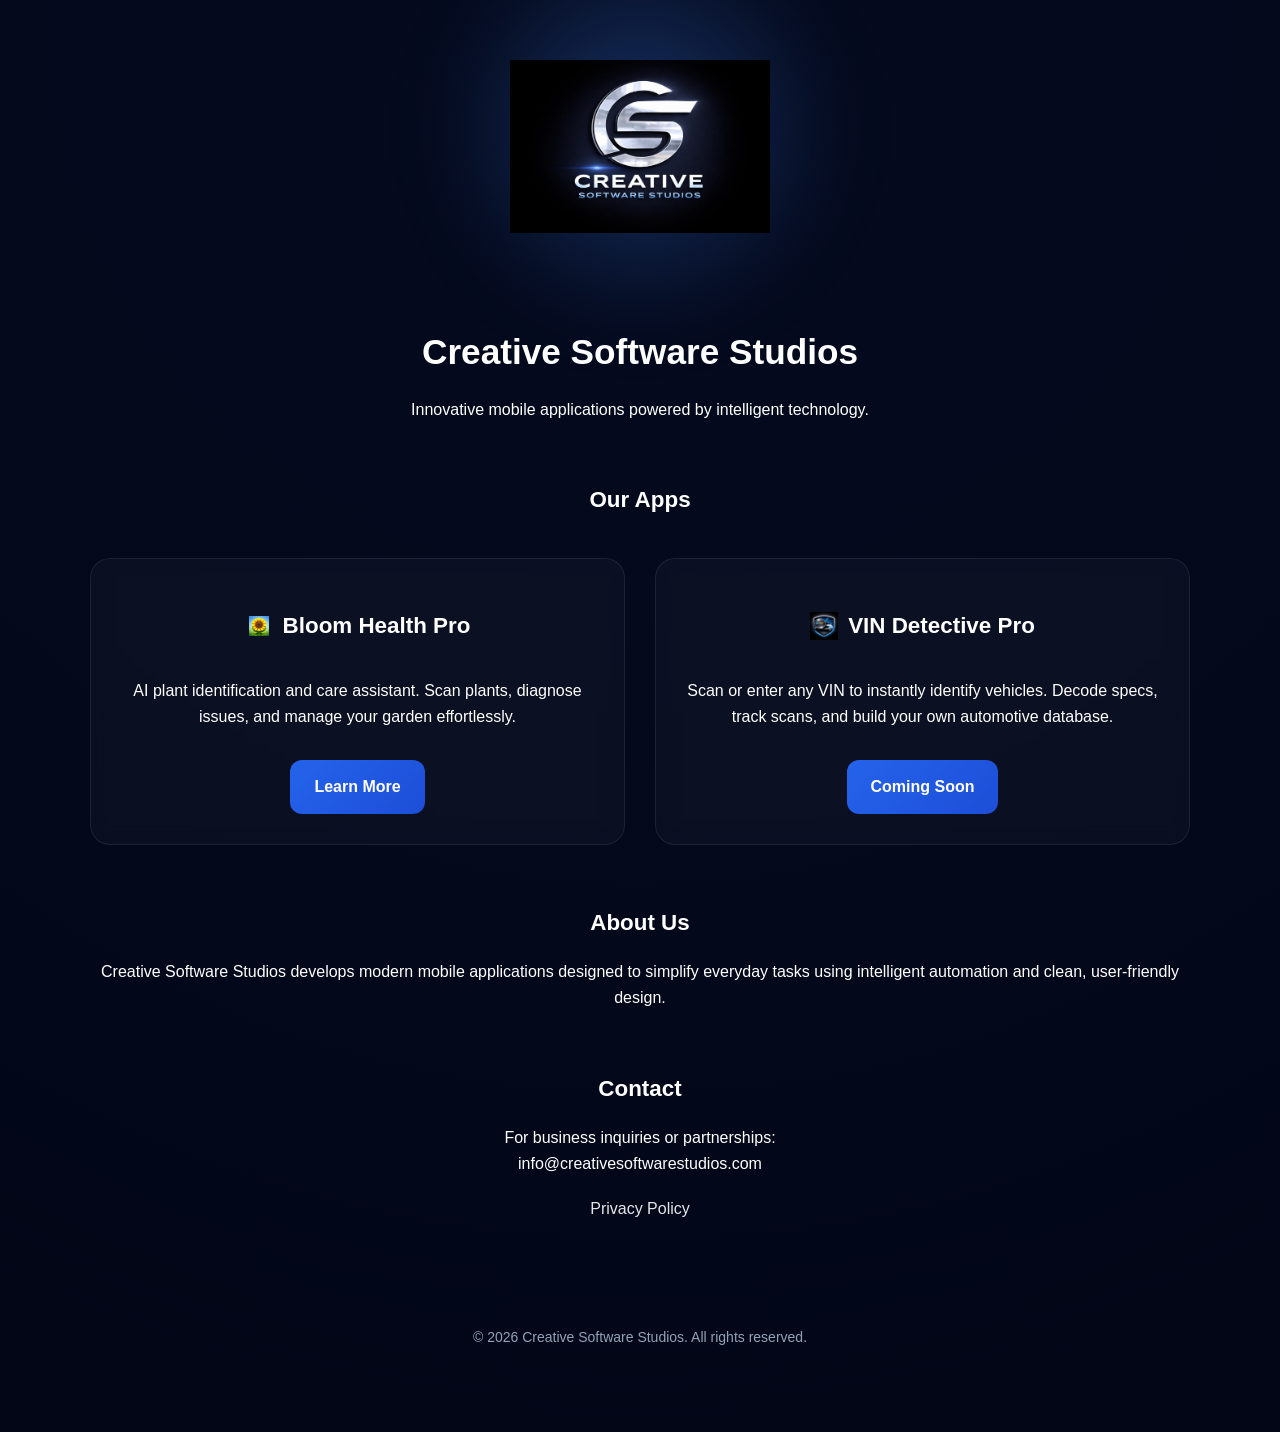
<file: index.html>
<!DOCTYPE html>
<html lang="en">
<head>
<meta charset="UTF-8">
<meta name="viewport" content="width=device-width, initial-scale=1.0">
<title>Creative Software Studios</title>

<link rel="icon" type="image/png" href="assets/favicon.png">
<link rel="stylesheet" href="styles.css">
</head>

<body class="home-page">

<header class="site-header">
  <div class="logo-glow"></div>
  <img src="assets/logo.png" class="logo" alt="Creative Software Studios">
</header>

<div class="container">

<h1>Creative Software Studios</h1>
<p>Innovative mobile applications powered by intelligent technology.</p>

<div class="section">
<h2>Our Apps</h2>

<div class="app-grid">

<div class="card">
  <div class="card-title">
    <img src="assets/BloomHealthPro.png" class="card-icon" alt="Bloom Health Pro">
    <h2>Bloom Health Pro</h2>
  </div>

  <p>
    AI plant identification and care assistant. Scan plants, diagnose
    issues, and manage your garden effortlessly.
  </p>
  <a class="button" href="bloom-health-pro.html">Learn More</a>
</div>

<div class="card">
  <div class="card-title">
    <img
      src="assets/VinDetectivePro.png"
      alt="VIN Detective Pro"
      class="card-icon"
    />
    <h2>VIN Detective Pro</h2>
</div>
<p>
Scan or enter any VIN to instantly identify vehicles. Decode specs,
track scans, and build your own automotive database.
</p>
<a class="button" href="vin-detective-pro.html">Coming Soon</a>
</div>

</div>
</div>

<div class="section">
<h2>About Us</h2>
<p>
Creative Software Studios develops modern mobile applications designed
to simplify everyday tasks using intelligent automation and clean,
user-friendly design.
</p>
</div>

<div class="section">
<h2>Contact</h2>
<p>
For business inquiries or partnerships:<br>
<a href="mailto:info@creativesoftwarestudios.com">
  info@creativesoftwarestudios.com
</a>
</p>
</div>

<p class="privacy-link-wrapper">
  <a href="privacy.html" class="privacy-link">Privacy Policy</a>
</p>

<footer>
  <p>© 2026 Creative Software Studios. All rights reserved.</p>
</footer>

</div>

</body>
</html>
</file>
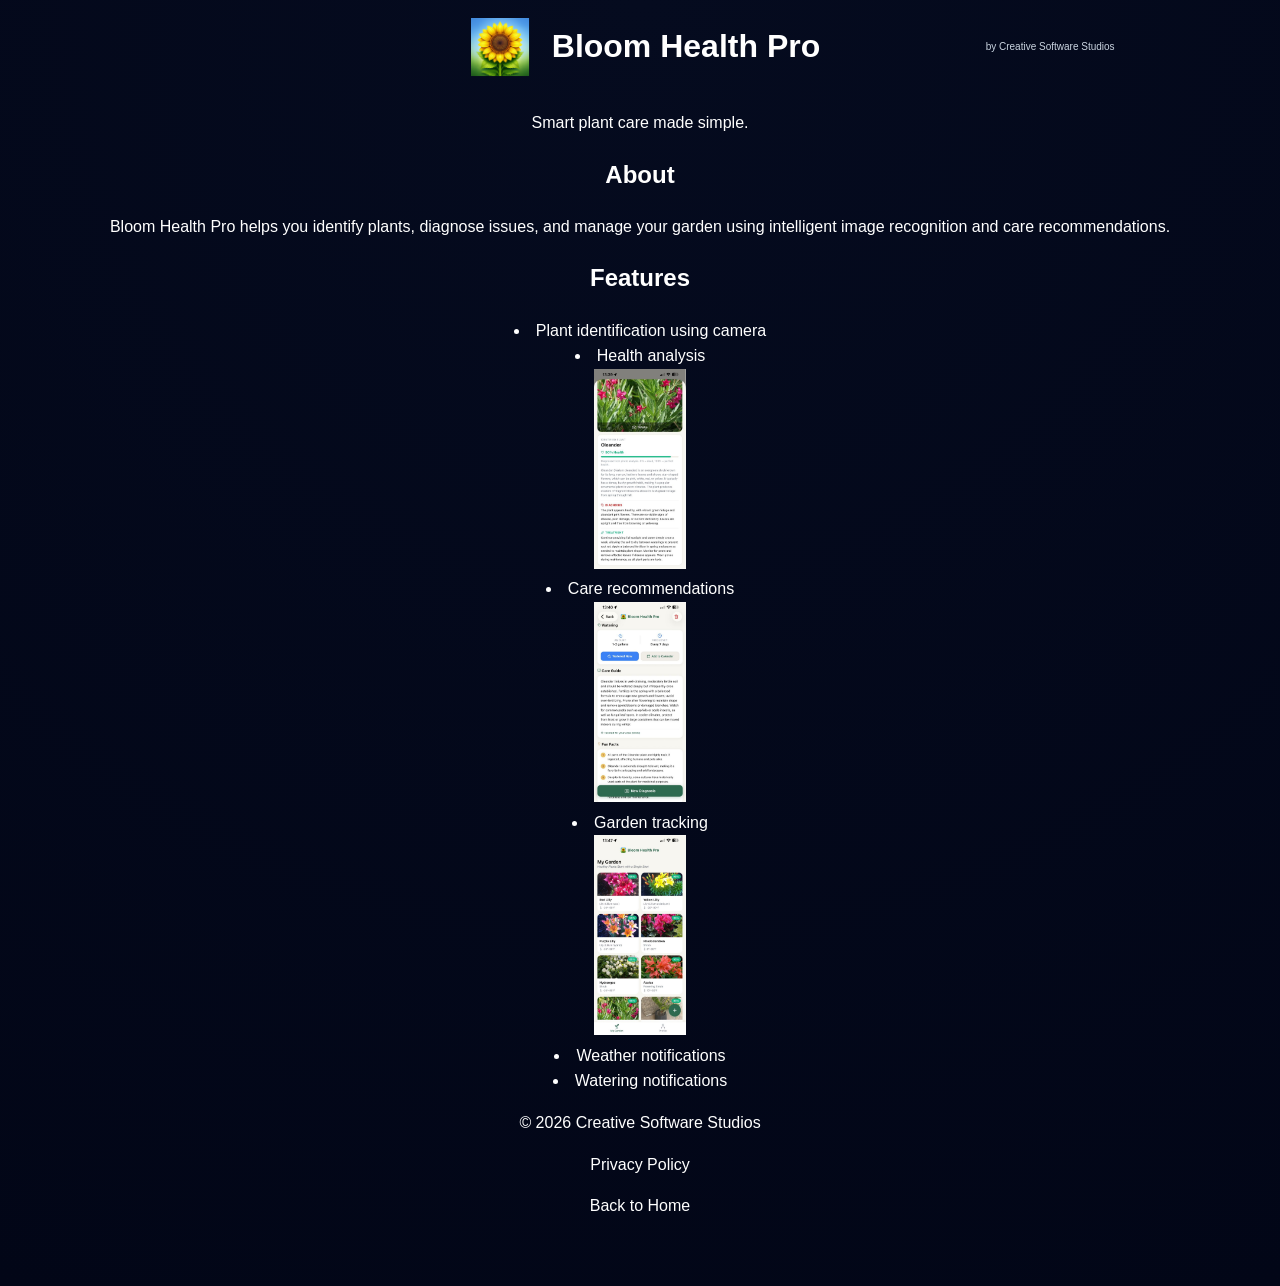
<file: bloom-health-pro-old.html>
<!DOCTYPE html>
<html lang="en">
<head>
<meta charset="UTF-8">
<meta name="viewport" content="width=device-width, initial-scale=1.0">
<title>Bloom Health Pro - Creative Software Studios</title>
<link rel="stylesheet" href="styles.css">
<link rel="icon" type="image/png" href="/assets/favicon.png">
</head>
<body class="bloom-page">
<header class="site-header">
  <div class="logo-glow"></div>
 </header>
<main>
<div class="page-title bloom-title">
  <div class="title-center">
    <img
      src="assets/BloomHealthPro.png"
      alt="Bloom Health Pro App Icon"
      class="app-icon"
    />
    <h1>Bloom Health Pro</h1>
  </div>
  <div class="title-right">
    <span class="by-text">by Creative Software Studios</span>
  </div>
</div>

<p class="tagline">
  Smart plant care made simple.
</p>

<section>
  <h2>About</h2>
  <p>
    Bloom Health Pro helps you identify plants, diagnose issues, and
    manage your garden using intelligent image recognition and
    care recommendations.
  </p>
</section>

<section>
  <h2>Features</h2>
  <ul>
    <li>Plant identification using camera</li>
    <li>Health analysis</li>
    <img
      src="assets/Diagnose.jpeg"
      alt="Bloom Health Pro Diagnose Plant"
      class="screenshot"
      onclick="openImage(this)"
    />
    <li>Care recommendations</li>
    <img
      src="assets/CareGuide.jpeg"
      alt="Bloom Health Pro Care Guide"
      class="screenshot"
      onclick="openImage(this)"
    />
    <li>Garden tracking</li>
    <img
      src="assets/MyGarden.jpeg"
      alt="Bloom Health Pro Care Guide"
      class="screenshot"
      onclick="openImage(this)"
    />
    <li>Weather notifications</li>
    <li>Watering notifications</li>
  </ul>
</section>

</main>

<footer>
  <p>© 2026 Creative Software Studios</p>
  <p></p>
  <div class="footer-links">
    <a href="privacy.html" class="privacy-link">Privacy Policy</a>
    <p></p>
    <a href="index.html" class="privacy-link">Back to Home</a>
    <p></p>
    <br></br>
  </div>
</footer>
<div id="imageModal" class="image-modal" onclick="closeImage()">
  <img class="image-modal-content" id="modalImage">
</div>

<script>
function openImage(img) {
  document.getElementById("imageModal").style.display = "flex";
  document.getElementById("modalImage").src = img.src;
}

function closeImage() {
  document.getElementById("imageModal").style.display = "none";
}
</script>
</body>
</html>
</file>
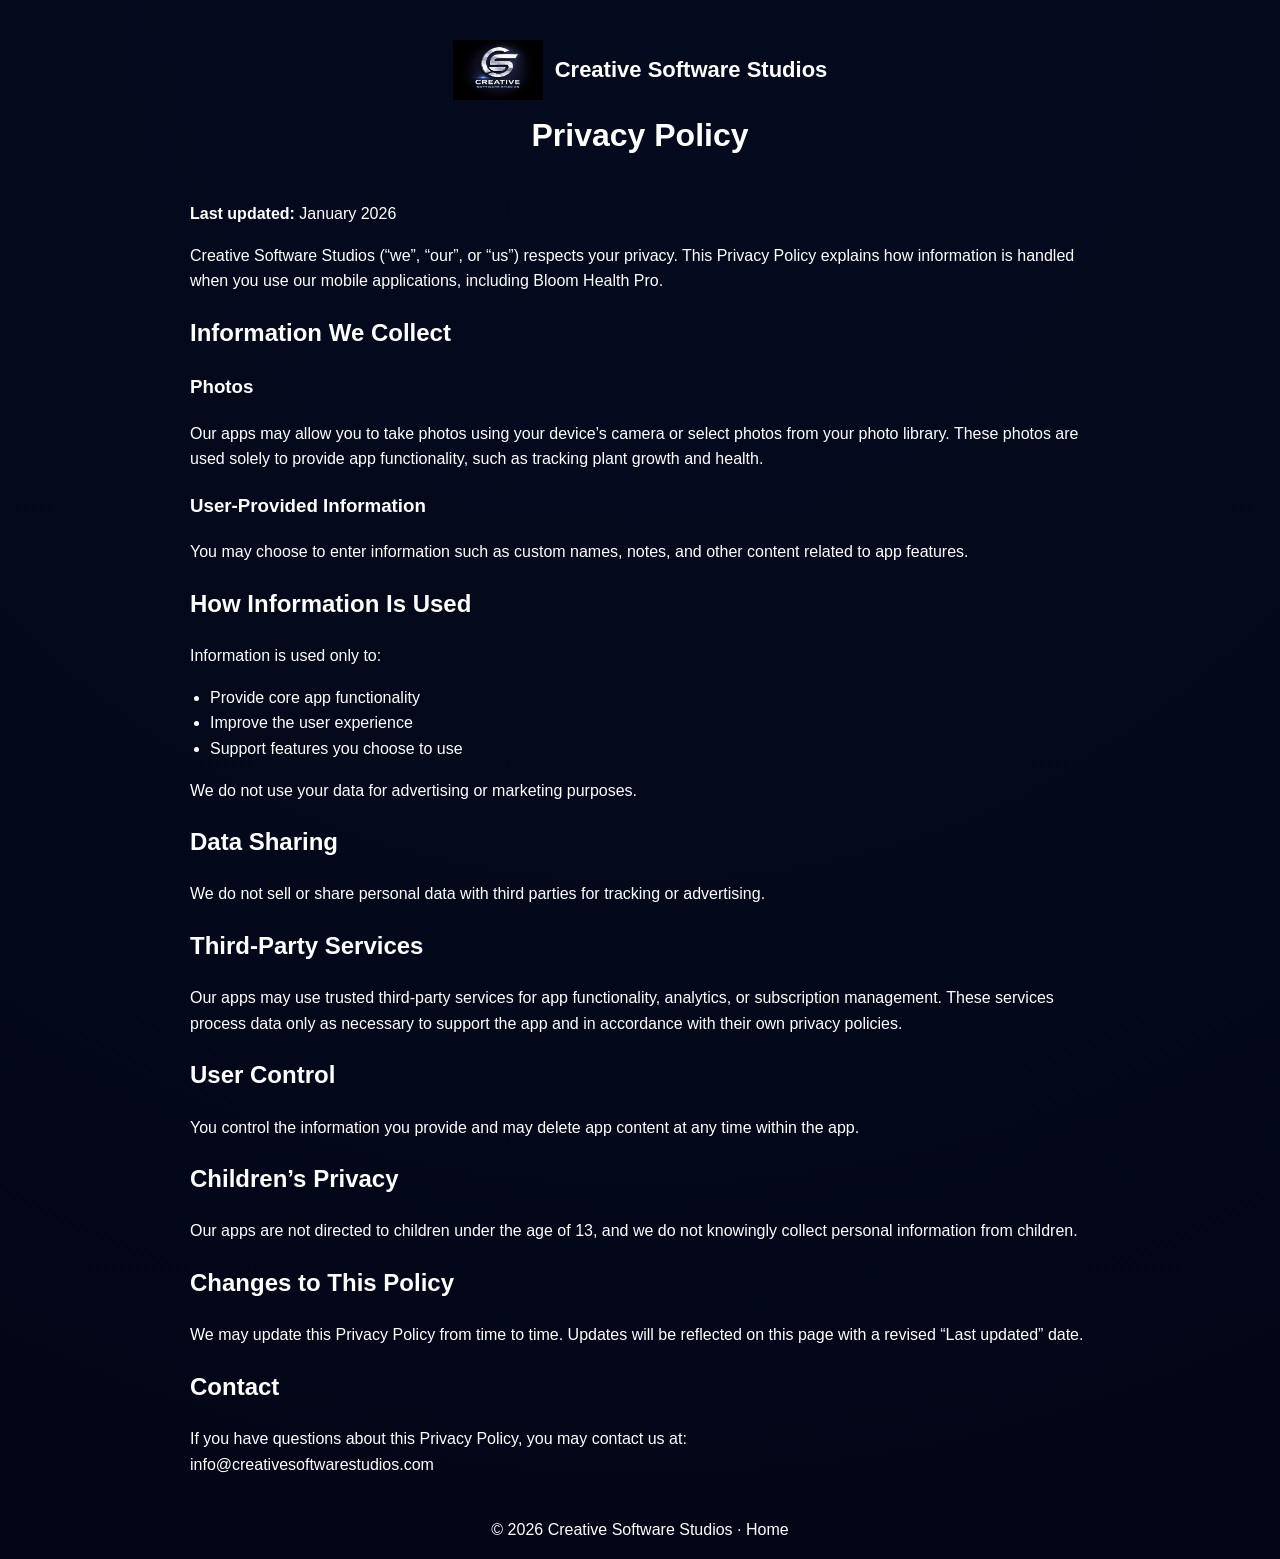
<file: privacy.html>
<!DOCTYPE html>
<html lang="en">
<head>
  <meta charset="UTF-8" />
  <title>Privacy Policy – Creative Software Studios</title>
  <meta name="viewport" content="width=device-width, initial-scale=1.0" />
  <link rel="stylesheet" href="styles.css" />
  <link rel="icon" type="image/png" href="assets/favicon.png">
</head>

<body class="privacy-page">

  <header class="privacy-header">

    <div class="privacy-brand">
      <img src="assets/logo.png" alt="Creative Software Studios" class="privacy-logo" />
      <span class="privacy-company">Creative Software Studios</span>
    </div>

    <h1 class="privacy-title">Privacy Policy</h1>

  </header>

  <main class="policy">
    <p><strong>Last updated:</strong> January 2026</p>

    <p>
      Creative Software Studios (“we”, “our”, or “us”) respects your privacy.
      This Privacy Policy explains how information is handled when you use our mobile applications,
      including Bloom Health Pro.
    </p>

    <h2>Information We Collect</h2>

    <h3>Photos</h3>
    <p>
      Our apps may allow you to take photos using your device’s camera or select photos
      from your photo library. These photos are used solely to provide app functionality,
      such as tracking plant growth and health.
    </p>

    <h3>User-Provided Information</h3>
    <p>
      You may choose to enter information such as custom names, notes, and other content
      related to app features.
    </p>

    <h2>How Information Is Used</h2>
    <p>
      Information is used only to:
    </p>
    <ul>
      <li>Provide core app functionality</li>
      <li>Improve the user experience</li>
      <li>Support features you choose to use</li>
    </ul>

    <p>
      We do not use your data for advertising or marketing purposes.
    </p>

    <h2>Data Sharing</h2>
    <p>
      We do not sell or share personal data with third parties for tracking or advertising.
    </p>

    <h2>Third-Party Services</h2>
    <p>
      Our apps may use trusted third-party services for app functionality,
      analytics, or subscription management. These services process data only
      as necessary to support the app and in accordance with their own privacy policies.
    </p>

    <h2>User Control</h2>
    <p>
      You control the information you provide and may delete app content at any time
      within the app.
    </p>

    <h2>Children’s Privacy</h2>
    <p>
      Our apps are not directed to children under the age of 13,
      and we do not knowingly collect personal information from children.
    </p>

    <h2>Changes to This Policy</h2>
    <p>
      We may update this Privacy Policy from time to time.
      Updates will be reflected on this page with a revised “Last updated” date.
    </p>

    <h2>Contact</h2>
    <p>
      If you have questions about this Privacy Policy, you may contact us at:
      <br />
      <a href="mailto:info@creativesoftwarestudios.com">
        info@creativesoftwarestudios.com
      </a>
    </p>
  </main>

  <footer>
    <p>
      © <span id="year"></span> Creative Software Studios ·
      <a href="index.html">Home</a>
    </p>
  </footer>

  <script>
    document.getElementById("year").textContent = new Date().getFullYear();
  </script>

</body>
</html>
</file>
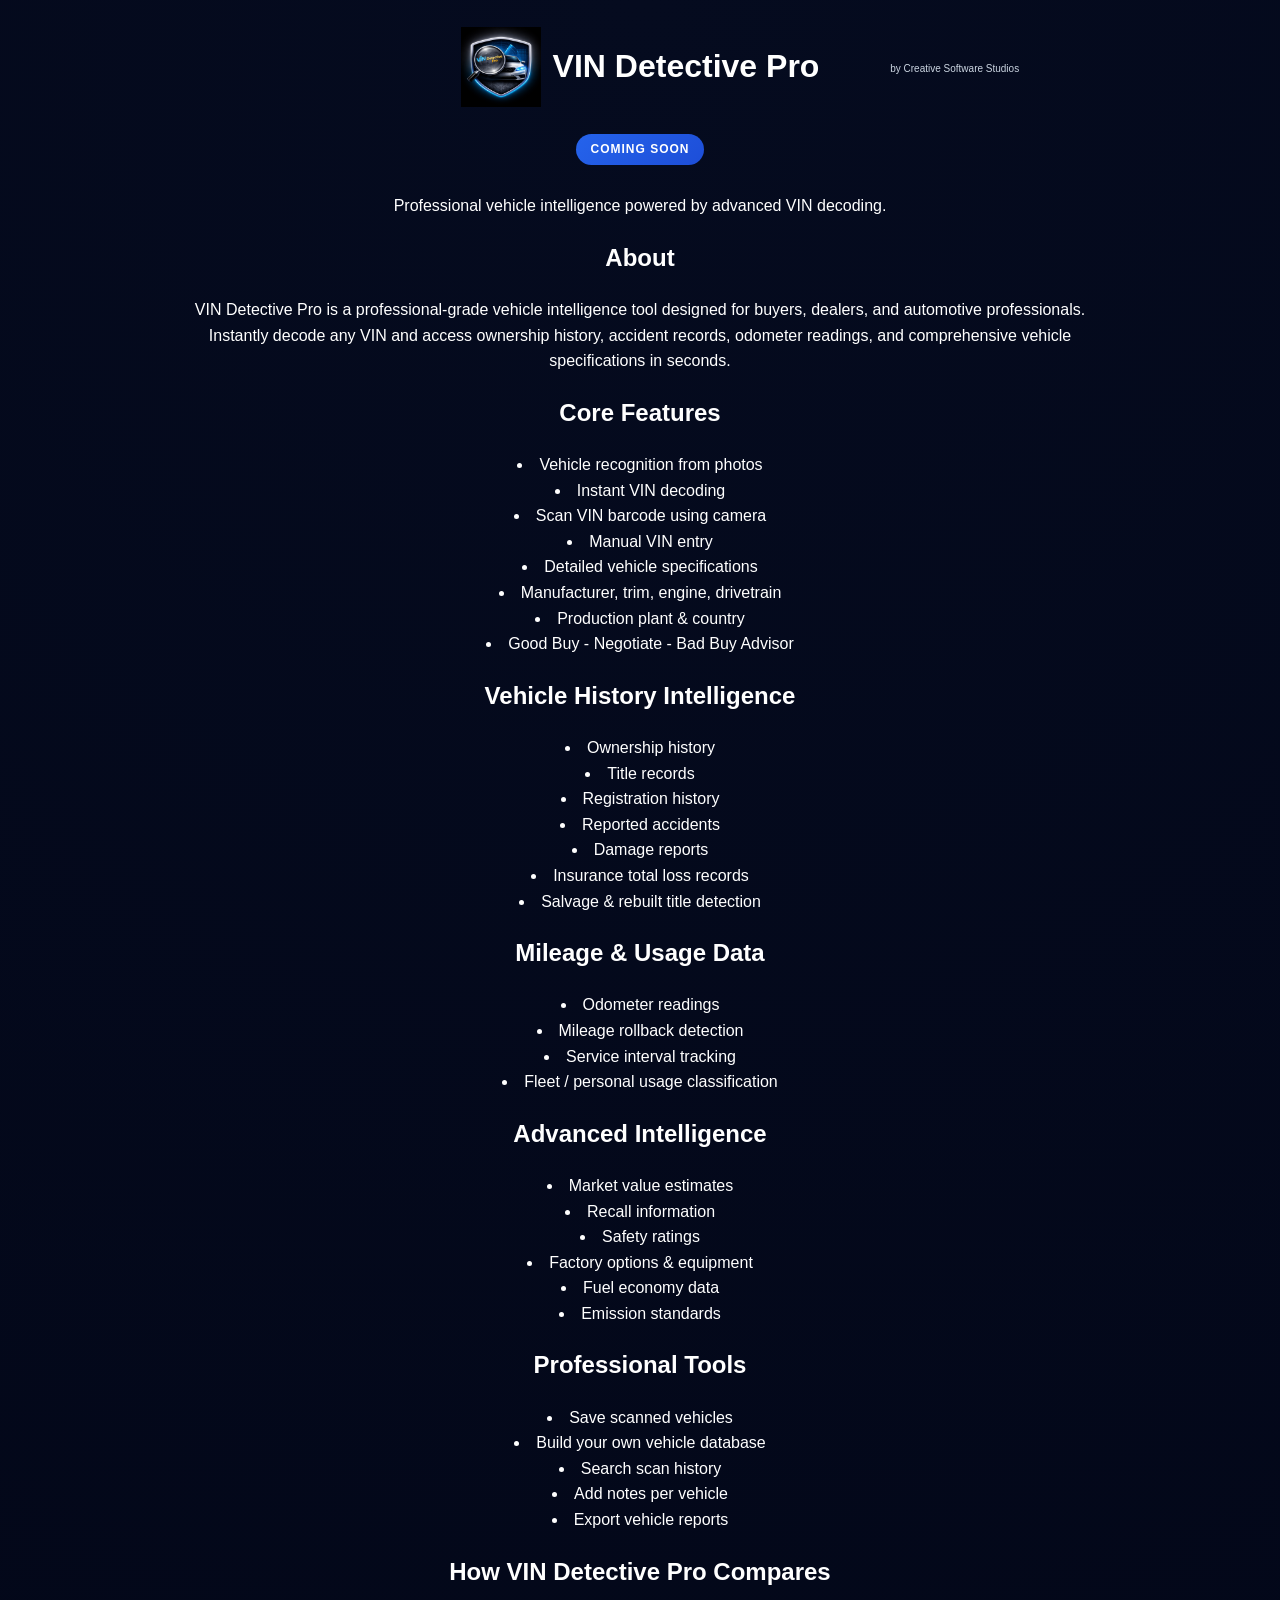
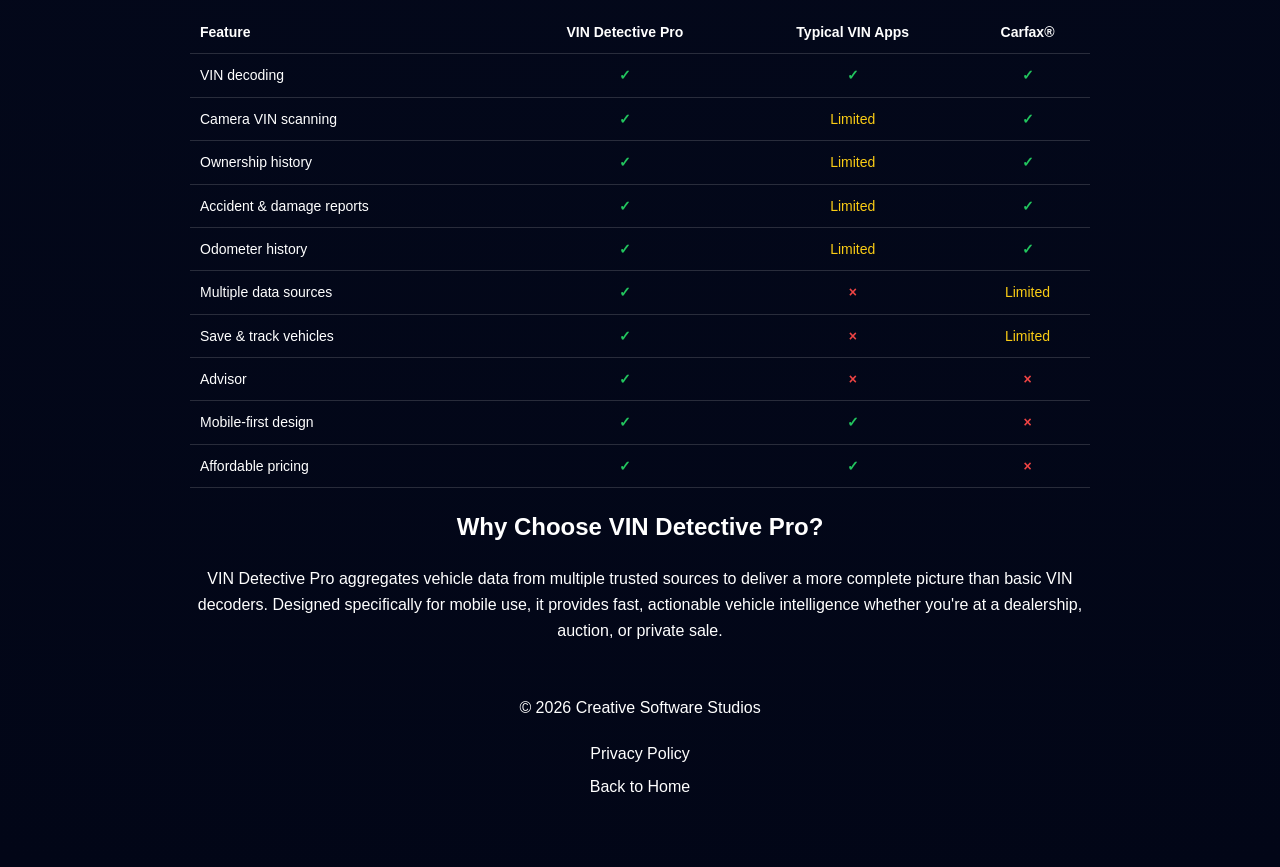
<file: vin-detective-pro.html>
<!DOCTYPE html>
<html lang="en">
<head>
<meta charset="UTF-8">
<meta name="viewport" content="width=device-width, initial-scale=1.0">
<title>VIN Detective Pro - Creative Software Studios</title>
<link rel="stylesheet" href="styles.css">
<link rel="icon" type="image/png" href="assets/favicon.png">
</head>

<body class="vin-page">

<header class="site-header">
  <div class="logo-glow"></div>
</header>

<main>

<div class="page-title vin-title">
  <div class="title-center">
    <img
      src="assets/VinDetectivePro.png"
      alt="VIN Detective Pro App Icon"
      class="app-icon"
    />
    <h1>VIN Detective Pro</h1>
  </div>

  <div class="title-right">
    <span class="by-text">by Creative Software Studios</span>
  </div>
</div>

<div class="coming-soon">COMING SOON</div>

<p class="tagline">
  Professional vehicle intelligence powered by advanced VIN decoding.
</p>

<section>
<h2>About</h2>
<p>
VIN Detective Pro is a professional-grade vehicle intelligence tool designed
for buyers, dealers, and automotive professionals. Instantly decode any VIN
and access ownership history, accident records, odometer readings, and
comprehensive vehicle specifications in seconds.
</p>
</section>

<section>
<h2>Core Features</h2>
<ul>
<li>Vehicle recognition from photos</li>
<li>Instant VIN decoding</li>
<li>Scan VIN barcode using camera</li>
<li>Manual VIN entry</li>
<li>Detailed vehicle specifications</li>
<li>Manufacturer, trim, engine, drivetrain</li>
<li>Production plant & country</li>
<li>Good Buy - Negotiate - Bad Buy Advisor</li>
</ul>
</section>

<section>
<h2>Vehicle History Intelligence</h2>
<ul>
<li>Ownership history</li>
<li>Title records</li>
<li>Registration history</li>
<li>Reported accidents</li>
<li>Damage reports</li>
<li>Insurance total loss records</li>
<li>Salvage & rebuilt title detection</li>
</ul>
</section>

<section>
<h2>Mileage & Usage Data</h2>
<ul>
<li>Odometer readings</li>
<li>Mileage rollback detection</li>
<li>Service interval tracking</li>
<li>Fleet / personal usage classification</li>
</ul>
</section>

<section>
<h2>Advanced Intelligence</h2>
<ul>
<li>Market value estimates</li>
<li>Recall information</li>
<li>Safety ratings</li>
<li>Factory options & equipment</li>
<li>Fuel economy data</li>
<li>Emission standards</li>
</ul>
</section>

<section>
<h2>Professional Tools</h2>
<ul>
<li>Save scanned vehicles</li>
<li>Build your own vehicle database</li>
<li>Search scan history</li>
<li>Add notes per vehicle</li>
<li>Export vehicle reports</li>
</ul>
</section>

<section>
<h2>How VIN Detective Pro Compares</h2>

<table class="comparison-table">
<tr>
<th class="feature-col">Feature</th>
<th>VIN Detective Pro</th>
<th>Typical VIN Apps</th>
<th>Carfax®</th>
</tr>

<tr>
<td>VIN decoding</td>
<td class="yes">✓</td>
<td class="yes">✓</td>
<td class="yes">✓</td>
</tr>

<tr>
<td>Camera VIN scanning</td>
<td class="yes">✓</td>
<td class="limited">Limited</td>
<td class="yes">✓</td>
</tr>

<tr>
<td>Ownership history</td>
<td class="yes">✓</td>
<td class="limited">Limited</td>
<td class="yes">✓</td>
</tr>

<tr>
<td>Accident & damage reports</td>
<td class="yes">✓</td>
<td class="limited">Limited</td>
<td class="yes">✓</td>
</tr>

<tr>
<td>Odometer history</td>
<td class="yes">✓</td>
<td class="limited">Limited</td>
<td class="yes">✓</td>
</tr>

<tr>
<td>Multiple data sources</td>
<td class="yes">✓</td>
<td class="no">&times;</td>
<td class="limited">Limited</td>
</tr>

<tr>
<td>Save & track vehicles</td>
<td class="yes">✓</td>
<td class="no">&times;</td>
<td class="limited">Limited</td>
</tr>

<tr>
<td>Advisor</td>
<td class="yes">✓</td>
<td class="no">&times;</td>
<td class="no">&times;</td>
</tr>
  
<tr>
<td>Mobile-first design</td>
<td class="yes">✓</td>
<td class="yes">✓</td>
<td class="no">&times;</td>
</tr>

<tr>
<td>Affordable pricing</td>
<td class="yes">✓</td>
<td class="yes">✓</td>
<td class="no">&times;</td>
</tr>

</table>

</section>

<section>
<h2>Why Choose VIN Detective Pro?</h2>
<p>
VIN Detective Pro aggregates vehicle data from multiple trusted sources to
deliver a more complete picture than basic VIN decoders. Designed specifically
for mobile use, it provides fast, actionable vehicle intelligence whether you're
at a dealership, auction, or private sale.
</p>
</section>

</main>

<footer>
  <p>© 2026 Creative Software Studios</p>

  <div class="footer-links">
    <a href="privacy.html" class="privacy-link">Privacy Policy</a>
    <a href="index.html" class="privacy-link">Back to Home</a>
  </div>
  <p> </p>
  <br> </br>
</footer>

</body>
</html>
</file>
<file: styles.css>
/* ---------- GLOBAL ---------- */

body {
  margin: 0;
  font-family: -apple-system, BlinkMacSystemFont, "Segoe UI", Roboto, Helvetica, Arial, sans-serif;
  background: radial-gradient(circle at top, #050b1f, #020617);
  color: #ffffff;
  line-height: 1.6;
}

/* ---------- PRIVACY LINK (GLOBAL) ---------- */

.privacy-link,
.privacy-link:visited,
.privacy-link:active {
  color: #ffffff !important;
  text-decoration: none;
}

.privacy-link:hover {
  color: #ffffff !important;
  text-decoration: underline;
}

/* ---------- HOME PAGE ONLY ---------- */

.home-page {
  text-align: center;
}

.home-page .container {
  max-width: 1100px;
  margin: auto;
  padding: 40px 20px;
}

/* ---------- HEADER ---------- */

.home-page .site-header {
  position: relative;
  padding: 60px 20px 20px;
}

.home-page .logo {
  width: 260px;
  max-width: 80%;
  position: relative;
  z-index: 2;
}

.home-page .logo-glow {
  position: absolute;
  top: 50%;
  left: 50%;
  width: 400px;
  height: 400px;
  transform: translate(-50%, -50%);
  background: radial-gradient(circle, rgba(59,130,246,0.35), transparent 70%);
  filter: blur(40px);
  animation: glowPulse 4s ease-in-out infinite;
  z-index: 1;
}

@keyframes glowPulse {
  0% { opacity: 0.4; transform: translate(-50%, -50%) scale(0.9); }
  50% { opacity: 0.8; transform: translate(-50%, -50%) scale(1.1); }
  100% { opacity: 0.4; transform: translate(-50%, -50%) scale(0.9); }
}

/* ---------- TYPOGRAPHY ---------- */

.home-page h1 {
  margin-bottom: 0.5rem;
  font-size: 2.2rem;
}

.home-page h2 {
  font-size: 1.4rem;
}

/* ---------- SECTIONS ---------- */

.home-page .section {
  margin-top: 60px;
}

/* ---------- APP GRID ---------- */

.home-page .app-grid {
  display: flex;
  gap: 30px;
  margin-top: 40px;
  overflow-x: auto;
}

.home-page .card {
  min-width: 420px;
  flex: 1;
  background: rgba(255,255,255,0.03);
  border: 1px solid rgba(255,255,255,0.08);
  border-radius: 20px;
  padding: 30px;
  backdrop-filter: blur(10px);
  transition: 0.3s ease;
}

.home-page .card:hover {
  transform: translateY(-5px);
  box-shadow: 0 20px 40px rgba(59,130,246,0.15);
}

/* ---------- CARD TITLE ---------- */

.home-page .card-title {
  display: flex;
  align-items: center;
  justify-content: center;
  gap: 10px;
}

.home-page .card-icon {
  height: 28px;
  width: 28px;
}

/* ---------- BUTTON ---------- */

.home-page .button {
  display: inline-block;
  margin-top: 15px;
  padding: 14px 24px;
  background: linear-gradient(135deg, #2563eb, #1d4ed8);
  border-radius: 12px;
  text-decoration: none;
  color: white;
  font-weight: 600;
}

/* ---------- LINKS ---------- */

.home-page a {
  color: #ffffff;
  text-decoration: none;
}

.home-page a:hover {
  text-decoration: underline;
}

/* ---------- PRIVACY LINK ---------- */

.home-page .privacy-link-wrapper {
  margin-top: 20px;
}

.home-page .privacy-link {
  color: #ffffff;
  opacity: 0.9;
}

.home-page .privacy-link:hover {
  opacity: 1;
}

/* ---------- FOOTER ---------- */

.home-page footer {
  margin-top: 60px;
  padding: 30px;
  color: #94a3b8;
  font-size: 14px;
}

/* ---------- BLOOM PAGE HEADER ---------- */

.bloom-page .bloom-title {
  display: grid;
  grid-template-columns: 1fr auto 1fr;
  align-items: center;
  margin-bottom: 10px;
}

.bloom-page .title-center {
  grid-column: 2;
  display: flex;
  align-items: center;
  gap: 12px;
  justify-content: center;
}

.bloom-page .title-right {
  grid-column: 3;
  justify-self: center;
  display: flex;
  align-items: center;
}

.bloom-page .app-icon {
  height: 80px;
}

.bloom-page .screenshot {
  height: 200px;
}

.bloom-page .screenshot:hover {
  transform: scale(1.03);
}

.bloom-page .by-text {
  font-size: 10px;
  color: #cbd5e1;
  white-space: nowrap;
}

/* Center comparison table on Bloom page */
.bloom-page .comparison-table {
  margin: 40px auto;
  width: 100%;
  max-width: 900px;
  border-collapse: collapse;
}

/* Center the table container */
.bloom-page .comparison-table-wrapper {
  display: flex;
  justify-content: center;
}

/* Align text properly */
.bloom-page .comparison-table th,
.bloom-page .comparison-table td {
  text-align: center;
  padding: 14px 16px;
}

/* Left align feature column like VIN page */
.bloom-page .comparison-table .feature-col,
.bloom-page .comparison-table td:first-child {
  text-align: left;
}

/* ---------- BLOOM PAGE COMPARISON COLORS ---------- */

.bloom-page .comparison-table .yes {
  color: #22c55e;
  font-weight: 700;
}

.bloom-page .comparison-table .no {
  color: #ef4444;
  font-weight: 700;
}

.bloom-page .comparison-table .limited {
  color: #facc15;
}

/* ---------- BLOOM PAGE TEXT ALIGNMENT ---------- */

.bloom-page {
  text-align: center;
}

.bloom-page p,
.bloom-page h1,
.bloom-page h2,
.bloom-page ul,
.bloom-page li {
  text-align: center;
}

.bloom-page ul {
  list-style-position: inside;
  padding-left: 0;
}

/* ---------- BLOOM PAGE IMAGE MODAL ---------- */

.bloom-page .image-modal {
  display: none;
  position: fixed;
  z-index: 999;
  left: 0;
  top: 0;
  width: 100%;
  height: 100%;
  background: rgba(0,0,0,0.9);
  justify-content: center;
  align-items: center;
  cursor: pointer;
}

.bloom-page .image-modal-content {
  max-width: 90%;
  max-height: 90%;
  border-radius: 12px;
}

/* ============================= */
/* Bloom Health Pro enhancements */
/* ============================= */

.bloom-page .value-prop {
  text-align: center;
  margin: 40px 0;
}

.bloom-page .hero-text {
  font-size: 1.2rem;
  line-height: 1.6;
  color: #e2e8f0;
  margin-top: 10px;
}

.bloom-page .feature-list {
  display: inline-block;
  text-align: left;
  margin: 20px auto;
  padding-left: 20px;
}

.bloom-page .feature-list li {
  margin-bottom: 10px;
}

.bloom-page .cta-section {
  text-align: center;
  margin-top: 50px;
}

.bloom-page .cta-buttons {
  margin-top: 20px;
}

.bloom-page .cta-button {
  display: inline-block;
  padding: 14px 28px;
  border-radius: 8px;
  text-decoration: none;
  font-weight: 600;
  transition: all 0.2s ease;
}

.bloom-page .cta-button.primary {
  background: #22c55e;
  color: white;
}

.bloom-page .cta-button.primary:hover {
  background: #16a34a;
}

.bloom-page .app-store-badge {
  height: 60px;
  margin-top: 10px;
  transition: transform 0.2s ease;
}

.bloom-page .app-store-badge:hover {
  transform: scale(1.05);
}
/* ---------- PRIVACY PAGE ---------- */

.privacy-page {
  text-align: center;
}

.privacy-header {
  margin-top: 40px;
}

.privacy-brand {
  display: flex;
  justify-content: center;
  align-items: center;
  gap: 12px;
}

.privacy-logo {
  height: 60px;
}

.privacy-company {
  font-size: 22px;
  font-weight: 600;
}

.privacy-title {
  margin-top: 10px;
}

/* centered block, left-aligned text */

.privacy-page .policy {
  max-width: 900px;
  margin: 40px auto;
  text-align: left;
}

.privacy-page .policy ul {
  padding-left: 20px;
}

/* ---------- PRIVACY PAGE LINKS ---------- */

.privacy-page a,
.privacy-page a:visited,
.privacy-page a:active {
  color: #ffffff;
  text-decoration: none;
}

.privacy-page a:hover {
  text-decoration: underline;
}

/* =========================================================
   VIN DETECTIVE PRO PAGE
   ========================================================= */

.vin-page {
  text-align: center;
}

.vin-page main {
  max-width: 900px;
  margin: 0 auto;
  padding: 20px;
}

/* Header layout */

.vin-page .vin-title {
  max-width: 900px;
  margin: 0 auto 10px auto;
  display: grid;
  grid-template-columns: 1fr auto 1fr;
  align-items: center;
}

.vin-page .title-center {
  grid-column: 2;
  display: flex;
  align-items: center;
  gap: 12px;
  justify-content: center;
}

.vin-page .title-right {
  grid-column: 3;
  justify-self: center;
}

.vin-page .app-icon {
  height: 80px;
}

.vin-page .by-text {
  font-size: 10px;
  color: #cbd5e1;
}

/* Tagline */

.vin-page .tagline {
  text-align: center;
  margin-top: 8px;
}

/* Coming soon */

.vin-page .coming-soon {
  margin: 10px auto 20px;
  display: inline-block;
  padding: 6px 14px;
  border-radius: 999px;
  background: linear-gradient(135deg,#2563eb,#1d4ed8);
  font-size: 12px;
  font-weight: 600;
  letter-spacing: 1px;
}

/* Comparison table */

.vin-page .comparison-table {
  width: 100%;
  border-collapse: collapse;
  margin-top: 20px;
  font-size: 14px;
}

.vin-page .comparison-table th,
.vin-page .comparison-table td {
  padding: 10px;
  border-bottom: 1px solid rgba(255,255,255,0.15);
  text-align: center;
}

.vin-page .comparison-table th {
  font-weight: 600;
}

.vin-page .comparison-table td:first-child {
  text-align: left;
}

.vin-page .comparison-table .feature-col {
  text-align: left !important;
}

/* Footer links */

.vin-page .footer-links {
  margin-top: 20px;
  display: flex;
  flex-direction: column;
  gap: 8px;
}

.vin-page .footer-links a {
  color: #ffffff;
}

/* ---------- VIN PAGE CENTERED LISTS ---------- */

.vin-page ul {
  list-style-position: inside;
  padding-left: 0;
  margin: 0 auto;
  text-align: center;
}

.vin-page li {
  text-align: center;
}

/* ---------- VIN PAGE COMPARISON TABLE ---------- */

.vin-page .comparison-table {
  width: 100%;
  border-collapse: collapse;
  margin-top: 20px;
  font-size: 14px;
}

.vin-page .comparison-table th,
.vin-page .comparison-table td {
  padding: 10px;
  border-bottom: 1px solid rgba(255,255,255,0.15);
  text-align: center;
}

/* Force first column alignment */
.vin-page .comparison-table th:first-child,
.vin-page .comparison-table td:first-child {
  text-align: left;
}

/* Green checks */
.vin-page .comparison-table .yes {
  color: #22c55e;
  font-weight: 700;
}

/* Red X */
.vin-page .comparison-table .no {
  color: #ef4444;
  font-weight: 700;
}

/* Yellow "Limited" */
.vin-page .comparison-table .limited {
  color: #facc15;
}
</file>
